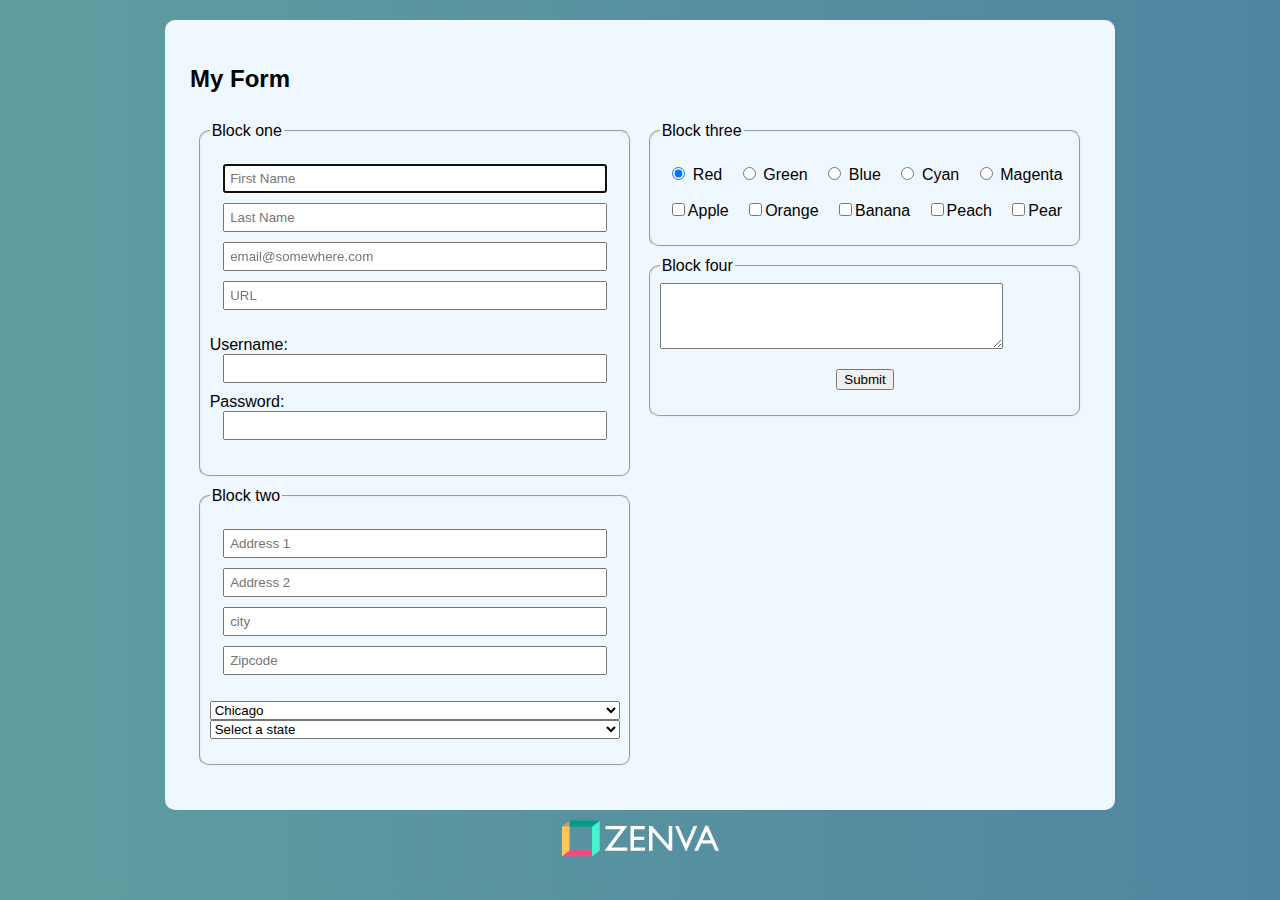
<file: form/index.html>
<!DOCTYPE html>
<html lang="en">

<head>
    <meta charset="UTF-8">
    <meta name="viewport" content="width=device-width, initial-scale=1.0">
    <meta http-equiv="X-UA-Compatible" content="ie=edge">
    <title>Document</title>
    <style>
        body {
            font-family: "Arial", sans-serif;
            background-color: cadetblue;
            background: linear-gradient(90deg, cadetblue, #5085A0);
            margin: 20px;
        }

        #divWrapper,
        fieldset {
            background-color: aliceblue;
            max-width: 900px;
            min-height: 100px;
            border-radius: 10px;
            padding: 2%;
            margin: 0 auto 10px;
        }

        #formWrapper {
            display: flex;
            flex-direction: row;
        }

        #leftColumn {
            width: 50%;
            padding: 1%;
        }

        #rightColumn {
            width: 50%;
            padding: 1%;
        }

        footer {
            text-align: center;
        }

        #rightColumn fieldset p {
            display: flex;
            flex-direction: row;
            justify-content: space-around;
            flex-wrap: wrap;
        }
        #leftColumn fieldset p {
            display:flex;
            flex-direction:column;
            justify-content: flex-start;
            flex-wrap: wrap;
        }

        #leftColumn input{
            width: 90%;
            padding: 5px;
            margin: 0 auto;
            margin-bottom: 10px;

        }


        @media(max-width:900px) {
            #formWrapper {
                flex-direction: column;
            }
            #leftColumn {
                width: 100%;
                padding: 0;
            }
            #rightColumn {
                width: 100%;
                padding: 0;
            }
        }
    </style>
</head>

<body>
    <div id="divWrapper">
        <h2>My Form</h2>
        <form id="formWrapper">
            <section id="leftColumn">
                <fieldset>
                    <legend>Block one</legend>
                    <p>
                        <!-- autofocus preselects one input to be filled out -->
                        <!-- required doesn't allow user to submit unless input its filled -->
                        <!-- tabindex lets u give and order of numbers to the inputs so when u click tab it goes to the next item -->
                        <input id="firstName" name="firstName" type="text" placeholder="First Name" autofocus required tabindex="1">
                        <input id="lastName" name="lastName" type="text" placeholder="Last Name" required tabindex="2">
                        <input id="email" name="email" type="email" placeholder="email@somewhere.com" required tabindex="3">
                        <input id="url" name="url" type="url" placeholder="URL" tabindex="4">
                    </p>
                    <p>
                        <!-- label for is so that when you click on the word Username, you are redirected to the text box for that input -->
                        <label for="username">Username: </label>
                        <input id="username" name="username" type="text">
                        <label for="password">Password: </label>
                        <input id="username" name="username" type="password">
                    </p>
                </fieldset>
                <fieldset>
                    <legend>Block two</legend>
                    <p>
                        <input id="address1" name="address1" type="text" placeholder="Address 1">
                        <input id="address2" name="address2" type="text" placeholder="Address 2">
                        <input id="city" name="city" type="text" placeholder="city">
                        <input id="zip" name="zip" type="number" placeholder="Zipcode">
                    </p>
                    <p>
                        <select>
                            <optgroup label="USA">
                                <option>Chicago</option>
                                <option>New York</option>
                                <option>Dallas</option>
                                <option>Orlando</option>
                            </optgroup>
                            <optgroup label="Australia">
                                <option>Sydney</option>
                                <option>Brisbane</option>
                                <option>Melbourne</option>
                            </optgroup>
                        </select>
                        <select name="state" id="state">
                            <option value="" selected="selected">Select a state</option>
                            <!-- search option value of states on google for a snippet with these option tags -->
                            <option value="AL">Alabama</option>
                            <option value="AK">Alaska</option>
                            <option value="AZ">Arizona</option>
                            <option value="AR">Arkansas</option>
                            <option value="CA">California</option>
                            <option value="CO">Colorado</option>
                            <option value="CT">Connecticut</option>
                            <option value="DE">Delaware</option>
                            <option value="DC">District Of Columbia</option>
                            <option value="FL">Florida</option>
                            <option value="GA">Georgia</option>
                            <option value="HI">Hawaii</option>
                            <option value="ID">Idaho</option>
                            <option value="IL">Illinois</option>
                            <option value="IN">Indiana</option>
                            <option value="IA">Iowa</option>
                            <option value="KS">Kansas</option>
                            <option value="KY">Kentucky</option>
                            <option value="LA">Louisiana</option>
                            <option value="ME">Maine</option>
                            <option value="MD">Maryland</option>
                            <option value="MA">Massachusetts</option>
                            <option value="MI">Michigan</option>
                            <option value="MN">Minnesota</option>
                            <option value="MS">Mississippi</option>
                            <option value="MO">Missouri</option>
                            <option value="MT">Montana</option>
                            <option value="NE">Nebraska</option>
                            <option value="NV">Nevada</option>
                            <option value="NH">New Hampshire</option>
                            <option value="NJ">New Jersey</option>
                            <option value="NM">New Mexico</option>
                            <option value="NY">New York</option>
                            <option value="NC">North Carolina</option>
                            <option value="ND">North Dakota</option>
                            <option value="OH">Ohio</option>
                            <option value="OK">Oklahoma</option>
                            <option value="OR">Oregon</option>
                            <option value="PA">Pennsylvania</option>
                            <option value="RI">Rhode Island</option>
                            <option value="SC">South Carolina</option>
                            <option value="SD">South Dakota</option>
                            <option value="TN">Tennessee</option>
                            <option value="TX">Texas</option>
                            <option value="UT">Utah</option>
                            <option value="VT">Vermont</option>
                            <option value="VA">Virginia</option>
                            <option value="WA">Washington</option>
                            <option value="WV">West Virginia</option>
                            <option value="WI">Wisconsin</option>
                            <option value="WY">Wyoming</option>
                        </select>
                    </p>
                </fieldset>
            </section>
            <section id="rightColumn">
                <fieldset>
                    <legend>Block three</legend>
                    <p>
                        <span>
                            <input type="radio" name="color" value="red" checked> Red</span>
                        <span>
                            <input type="radio" name="color" value="green"> Green</span>
                        <span>
                            <input type="radio" name="color" value="blue"> Blue</span>
                        <span>
                            <input type="radio" name="color" value="cyan"> Cyan</span>
                        <span>
                            <input type="radio" name="color" value="magenta"> Magenta</span>
                    </p>
                    <p>
                        <span>
                            <input type="checkbox" name="fruit" value="apple">Apple</span>
                        <span>
                            <input type="checkbox" name="fruit" value="orange">Orange</span>
                        <span>
                            <input type="checkbox" name="fruit" value="banana">Banana</span>
                        <span>
                            <input type="checkbox" name="fruit" value="peach">Peach</span>
                        <span>
                            <input type="checkbox" name="fruit" value="pear">Pear</span>
                    </p>
                </fieldset>
                <fieldset>
                    <legend>Block four</legend>
                    <textarea rows="4" cols="40" placeholder="What did you do today?">                    </textarea>
                    <p>
                        <input type="submit" value="Submit">
                    </p>
                </fieldset>
            </section>


        </form>


    </div>
    <footer>
        <img src="img/logo.png" alt="logo">
    </footer>
</body>

</html>
</file>
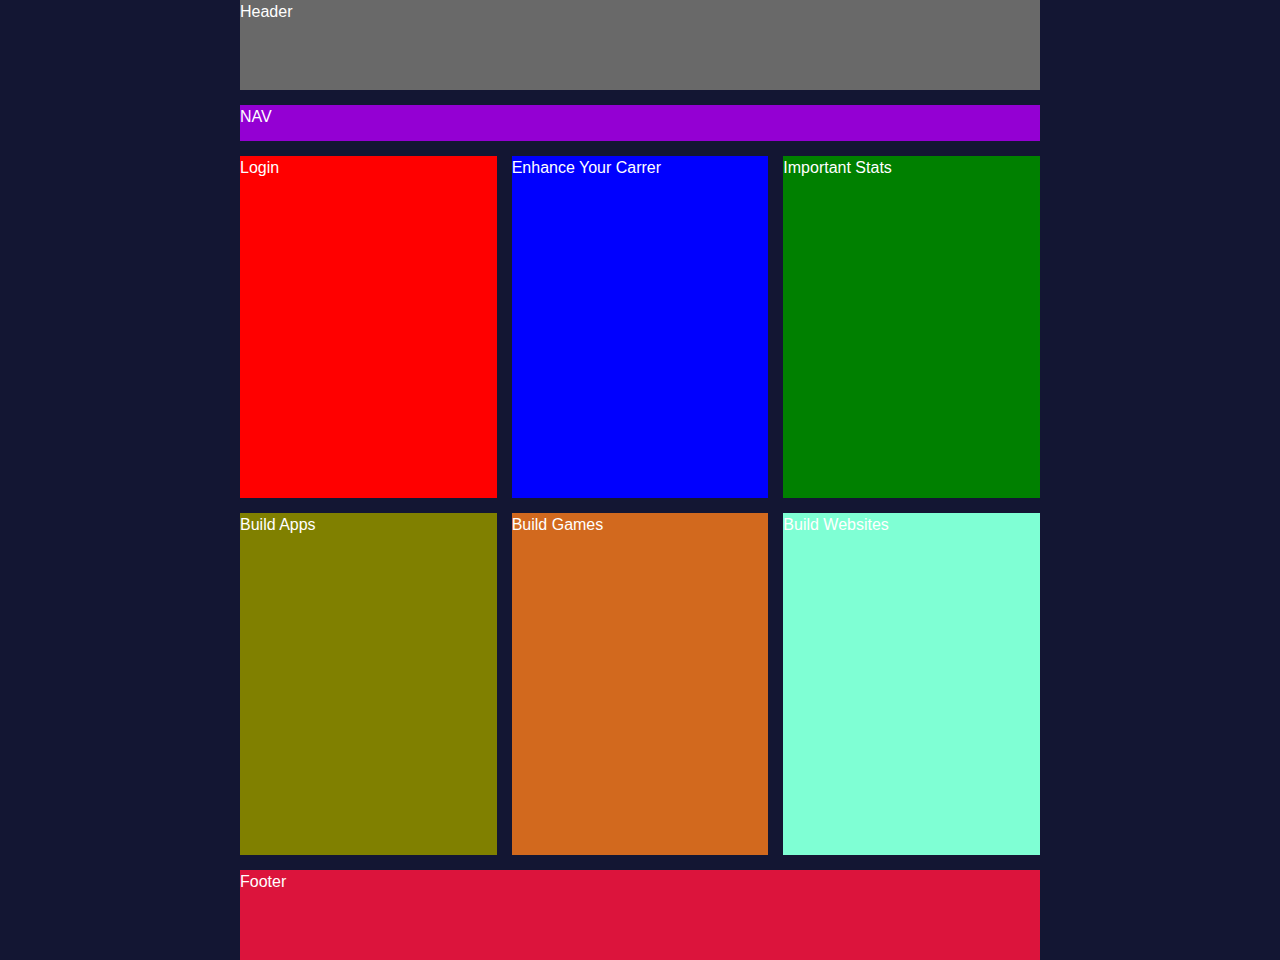
<file: cssGrid/zenva-css-grid.html>
<!DOCTYPE html>
<html lang="en">
<head>
    <meta charset="UTF-8">
    <meta name="viewport" content="width=device-width, initial-scale=1.0">
    <meta http-equiv="X-UA-Compatible" content="ie=edge">
    <title>Document</title>
    <link rel="stylesheet" href="styles.css">
</head>
<body>
    <main id="container">
        <header>
            Header
        </header>
            <nav>NAV
            </nav>
            <div id="login">Login</div>
            <div id="enhanceYourCareer">Enhance Your Carrer</div>
            <div id="importantStats">Important Stats</div>
            <div id="buildApps">Build Apps</div>
            <div id="buildGames">Build Games</div>
            <div id="buildWebsites">Build Websites</div>
    <footer>Footer</footer>
    </main>
    
</body>
</html>
</file>
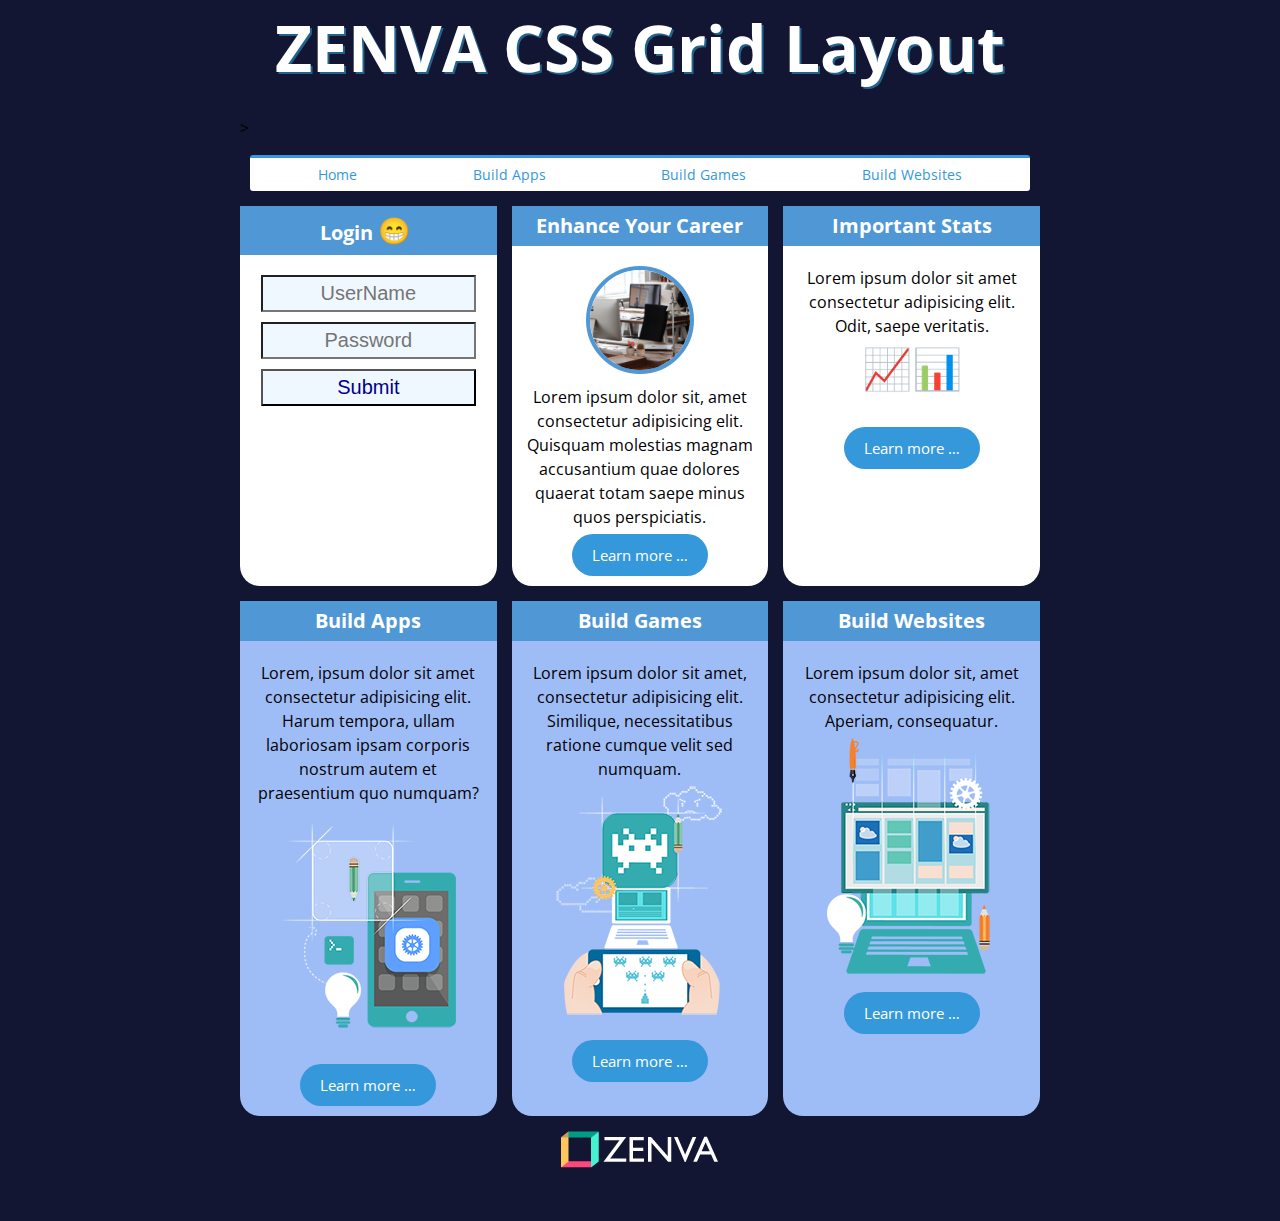
<file: cssGrid/zenva-css-grid2.html>
<!DOCTYPE html>
<html lang="en">

<head>
    <meta charset="UTF-8">
    <meta name="viewport" content="width=device-width, initial-scale=1.0">
    <link href="https://fonts.googleapis.com/css?family=Open+Sans" rel="stylesheet">
    <meta http-equiv="X-UA-Compatible" content="ie=edge">
    <title>Document</title>
    <link rel="stylesheet" href="styles2.css">
    <style>
        section {
            padding: 10px;
            text-align: center;
        }

        .graphs {
            font-size: 40px;
            line-height: 1;
            margin: 10px 0;
            text-align: center;
        }

        .sectionImg {
            max-width: 100px;
        }
    </style>
</head>

<body>
    <main id="container">
        <header>
            <h1>ZENVA CSS Grid Layout</h1>>
        </header>
        <nav class="options">
            <a href="https://zenva.com" target="_blank" class="optionsLink">Home</a>
            <a href="https://academy.zenva.com/?zva_src=zenva-homepage
            " target="_blank" class="optionsLink">Build Apps</a>
            <a href="https://academy.zenva.com/?zva_src=zenva-homepage
            " target="_blank" class="optionsLink">Build Games</a>
            <a href="https://academy.zenva.com/?zva_src=zenva-homepage
            " target="_blank" class="optionsLink">Build Websites</a>
        </nav>
        <div class="card" id="login">
            <h2 class="cardTitle">Login
                <span style="font-size: 26px;"> &#x1F601;&nbsp; </span>
            </h2>
            <section>
                <form>
                    <input type="text" placeholder="UserName">
                    <br>
                    <input type="password" placeholder="Password">
                    <br>
                    <input type="submit" value="Submit">
                </form>
            </section>

        </div>
        <div class="card" id="enhanceYourCareer">
            <h2 class="cardTitle">Enhance Your Career</h2>
            <section>
                <img class="sectionImg profile" src="images/pexels-photo-380769.jpeg" alt="office photo">
                <p>Lorem ipsum dolor sit, amet consectetur adipisicing elit. Quisquam molestias magnam accusantium quae dolores
                    quaerat totam saepe minus quos perspiciatis.</p>
                <p>
                    <a class="btn" href="#">Learn more &#8230;</a>
                </p>
            </section>
        </div>
        <div class="card" id="importantStats">
            <h2 class="cardTitle">Important Stats</h2>
            <section>
                <p>Lorem ipsum dolor sit amet consectetur adipisicing elit. Odit, saepe veritatis.</p>
                <p class="graphs">&#x1F4C8;&#128202;</p>
                <br>
                <p>
                    <a class="btn" href="#">Learn more &#8230;</a>
                </p>
            </section>
        </div>
        <div class="cardBlue" id="buildApps">
            <h2 class="cardTitle">Build Apps</h2>
            <section>
                <p>Lorem, ipsum dolor sit amet consectetur adipisicing elit. Harum tempora, ullam laboriosam ipsam corporis
                    nostrum autem et praesentium quo numquam?</p>
                <img src="images/img_app.png" alt="app picture">
                <p>
                    <a class="btn" href="#">Learn more &#8230;</a>
                </p>
            </section>
        </div>
        <div class="cardBlue" id="buildGames">
            <h2 class="cardTitle">Build Games</h2>
            <section>
                <p>Lorem ipsum dolor sit amet, consectetur adipisicing elit. Similique, necessitatibus ratione cumque velit
                    sed numquam.</p>
                <img src="images/img_game.png" alt="games picture">
                <p>
                    <a class="btn" href="#">Learn more &#8230;</a>
                </p>
            </section>
        </div>
        <div class="cardBlue" id="buildWebsites">
            <h2 class="cardTitle">Build Websites</h2>
            <section>
                <p>Lorem ipsum dolor sit, amet consectetur adipisicing elit. Aperiam, consequatur.</p>
                <img src="images/img_web.png" alt="web picture">
                <p>
                    <a class="btn" href="#">Learn more &#8230;</a>
                </p>
            </section>
        </div>
        <footer>
            <img src="images/logo.png" alt="logo">
        </footer>
    </main>

</body>

</html>
</file>
<file: cssGrid/styles.css>
* {
    margin: 0;
    padding: 0;
    box-sizing: content-box;
}

body {
    font-family: 'Open sans', sans-serif;
    background-color: #131633;
    color: white;
    line-height: 1.5;
}

header {
    grid-area: header;
    background: dimgray;
}

nav {
    grid-area: nav;
    background-color: darkviolet;
}

#login {
    grid-area: login;
    background-color: red;
}

#enhanceYourCareer {
    grid-area: enhanceYourCareer;
    background-color: blue;
}

#importantStats {
    grid-area: importantStats;
    background-color: green;
}

#buildApps {
    grid-area: buildApps;
    background-color: olive;
}

#buildGames {
    grid-area: buildGames;
    background-color: chocolate;
}

#buildWebsites {
    grid-area: buildWebsites;
    background-color: aquamarine;
}

footer {
    grid-area: footer;
    background-color: crimson;
}

@media screen and (min-width:1100px) {
    main {
        width: 90%;
        max-width: 800px;
        display: grid;
        grid-template-columns: 1fr 1fr 1fr;
        /* rows must equal 100vh */
        grid-template-rows: 10vh 4vh 38vh 38vh 10vh;
        grid-gap: 15px;
        margin: 0 auto;
    }
    #container {
        grid-template-areas: "header header header" "nav nav nav" "login enhanceYourCareer importantStats" "buildApps buildGames buildWebsites" "footer footer footer"
    }
}

@media screen and (max-width:1100px) {
    main {
        width: 90%;
        max-width: 800px;
        display: grid;
        grid-template-columns: 1fr 1fr;
        /* rows must equal 100vh */
        grid-template-rows: 10vh 4vh 25vh 25vh 25vh;
        grid-gap: 15px;
        margin: 0 auto;
    }
    #container {
        grid-template-areas: "header header"
         "nav nav" 
         "login enhanceYourCareer"
          "importantStats buildApps"
          "buildGames buildWebsites"
           "footer footer"
    }
}


@media screen and (max-width:500px) {
    main {
        width: 90%;
        max-width: 800px;
        display: grid;
        grid-template-columns: 1fr;
        /* rows must equal 100vh */
        grid-template-rows: 10vh 6vh 14vh 14vh 14vh 14vh 14vh 14vh 5vh;
        grid-gap: 15px;
        margin: 0 auto;
    }
    #container {
        grid-template-areas: "header"
         "nav" 
         "login" 
         "enhanceYourCareer"
          "importantStats" 
          "buildApps"
          "buildGames"
           "buildWebsites"
           "footer"
    }
}
</file>
<file: cssGrid/styles2.css>
* {
    margin: 0;
    padding: 0;
    box-sizing: content-box;
}

body {
    font-family: 'Open sans', sans-serif;
    background-color: #131633;
    line-height: 1.5;
}

header {
    grid-area: header;
}

nav {
    grid-area: nav;
    margin: 0 auto;
}

#login {
    grid-area: login;
}

#enhanceYourCareer {
    grid-area: enhanceYourCareer;
}

#importantStats {
    grid-area: importantStats;
}

#buildApps {
    grid-area: buildApps;
}

#buildGames {
    grid-area: buildGames;
}

#buildWebsites {
    grid-area: buildWebsites;
}

footer {
    grid-area: footer;
    margin-top: 20px 0;
    text-align: center;
}

header h1 {
    font-size: 4em;
    text-align: center;
    color: white;
    margin-bottom: 20px;
    text-shadow: 2px 2px #22638e;
}

.options {
    width: 95%;
    background-color: white;
    padding: 10px;
    border-top: 3px solid #3498db;
    border-radius: 3px;
    display: flex;
    align-items: center;
    justify-content: space-around;
}

.optionsLink {
    text-decoration: none;
    font-size: 0.9em;
    color: #3498db;
}

.optionsLink:hover {
    text-decoration: underline;
    color: darkgreen;
}

.card {
    background-color: white;
}

.cardBlue {
    background-color: #9ebcf5;
}

.cardTitle {
    color: white;
    background-color: #4f97d5;
    font-size: 1.25em;
    padding: 5px;
    margin-bottom: 10px;
    text-align: center;
}

input {
    width: 85%;
    color: darkblue;
    background-color: aliceblue;
    font-size: 1.25em;
    padding: 5px;
    margin-bottom: 10px;
    text-align: center;
}

.sectionImg {
    max-width: 100%;
}
.btn{
    display:inline-block;
    background: #3498db;
    border-radius:28px;
    color:white;
    font-size:15px;
    padding:10px 20px;
    text-decoration:none;
    margin-top:2%
}

.btn:hover{
    background: #3cb0fd;
}

@media screen and (min-width:1100px) {
    main {
        width: 90%;
        max-width: 800px;
        display: grid;
        grid-template-columns: 1fr 1fr 1fr;
        /* rows must equal 100vh */
        grid-template-rows: auto 4vh auto auto 10vh;
        grid-gap: 15px;
        margin: 0 auto;
    }
    #container {
        grid-template-areas: "header header header" 
        "nav nav nav" 
        "login enhanceYourCareer importantStats" 
        "buildApps buildGames buildWebsites" 
        "footer footer footer"
    }
    .profile {
        width: 60%;
        border-radius: 50%;
        margin-bottom: 5px;
        border: 4px solid #4f97d5;
    }
    div{
        border-bottom-left-radius: 20px;
        border-bottom-right-radius: 20px;
    }
}

@media screen and (max-width:1100px) {
    main {
        width: 90%;
        max-width: 800px;
        display: grid;
        grid-template-columns: 1fr 1fr;
        /* rows must equal 100vh */
        grid-template-rows: auto 4vh auto auto auto 10vh;
        grid-gap: 15px;
        margin: 0 auto;
    }
    #container {
        grid-template-areas: "header header"
         "nav nav"
          "login enhanceYourCareer"
           "importantStats buildApps"
            "buildGames buildWebsites" 
            "footer footer"
    }
    section {
        padding: 10px;
        text-align: center;
    }
    .graphs {
        font-size: 40px;
        line-height: 1;
        margin: 10px 0;
        text-align: center;
    }
    .profile {
        width: 50%;
        border-radius: 50%;
        margin-bottom: 5px;
        border: 4px solid #4f97d5;
    }
    header {
        display: flex;
        align-items: center;
        justify-content: center;
    }
    header h1 {
        font-size: 2.5em;
    }
    section {
        font-size: 14px;
        padding: 10px;
    }
    .profile {
        width: 20%;
    }
    .graphs{
        font-size:90px;
        margin: 3% 0 0;
    }
    div{
        border-bottom-left-radius: 10px;
        border-bottom-right-radius: 10px;
    }
}

@media screen and (max-width:500px) {
    main {
        width: 90%;
        max-width: 800px;
        display: grid;
        grid-template-columns: 1fr;
        /* rows must equal 100vh */
        grid-template-rows: auto auto auto auto auto auto auto auto 20vh;
        grid-gap: 15px;
        margin: 0 auto;
    }
    #container {
        grid-template-areas: "header" "nav" "login" "enhanceYourCareer" "importantStats" "buildApps" "buildGames" "buildWebsites" "footer"
    }
    header {
        display: flex;
        align-items: center;
        justify-content: center;
        margin-bottom: 0;
    }
    header h1 {
        font-size: 1.75em;
        padding-top: 25px;
    }
    nav {
        margin-bottom: 0;
    }
    .options{
        font-size: 12px;
    }
    footer{
        margin-bottom:100px;
    }
    div{
        border-bottom-left-radius: 0px;
        border-bottom-right-radius: 0px;
    }
}
</file>
